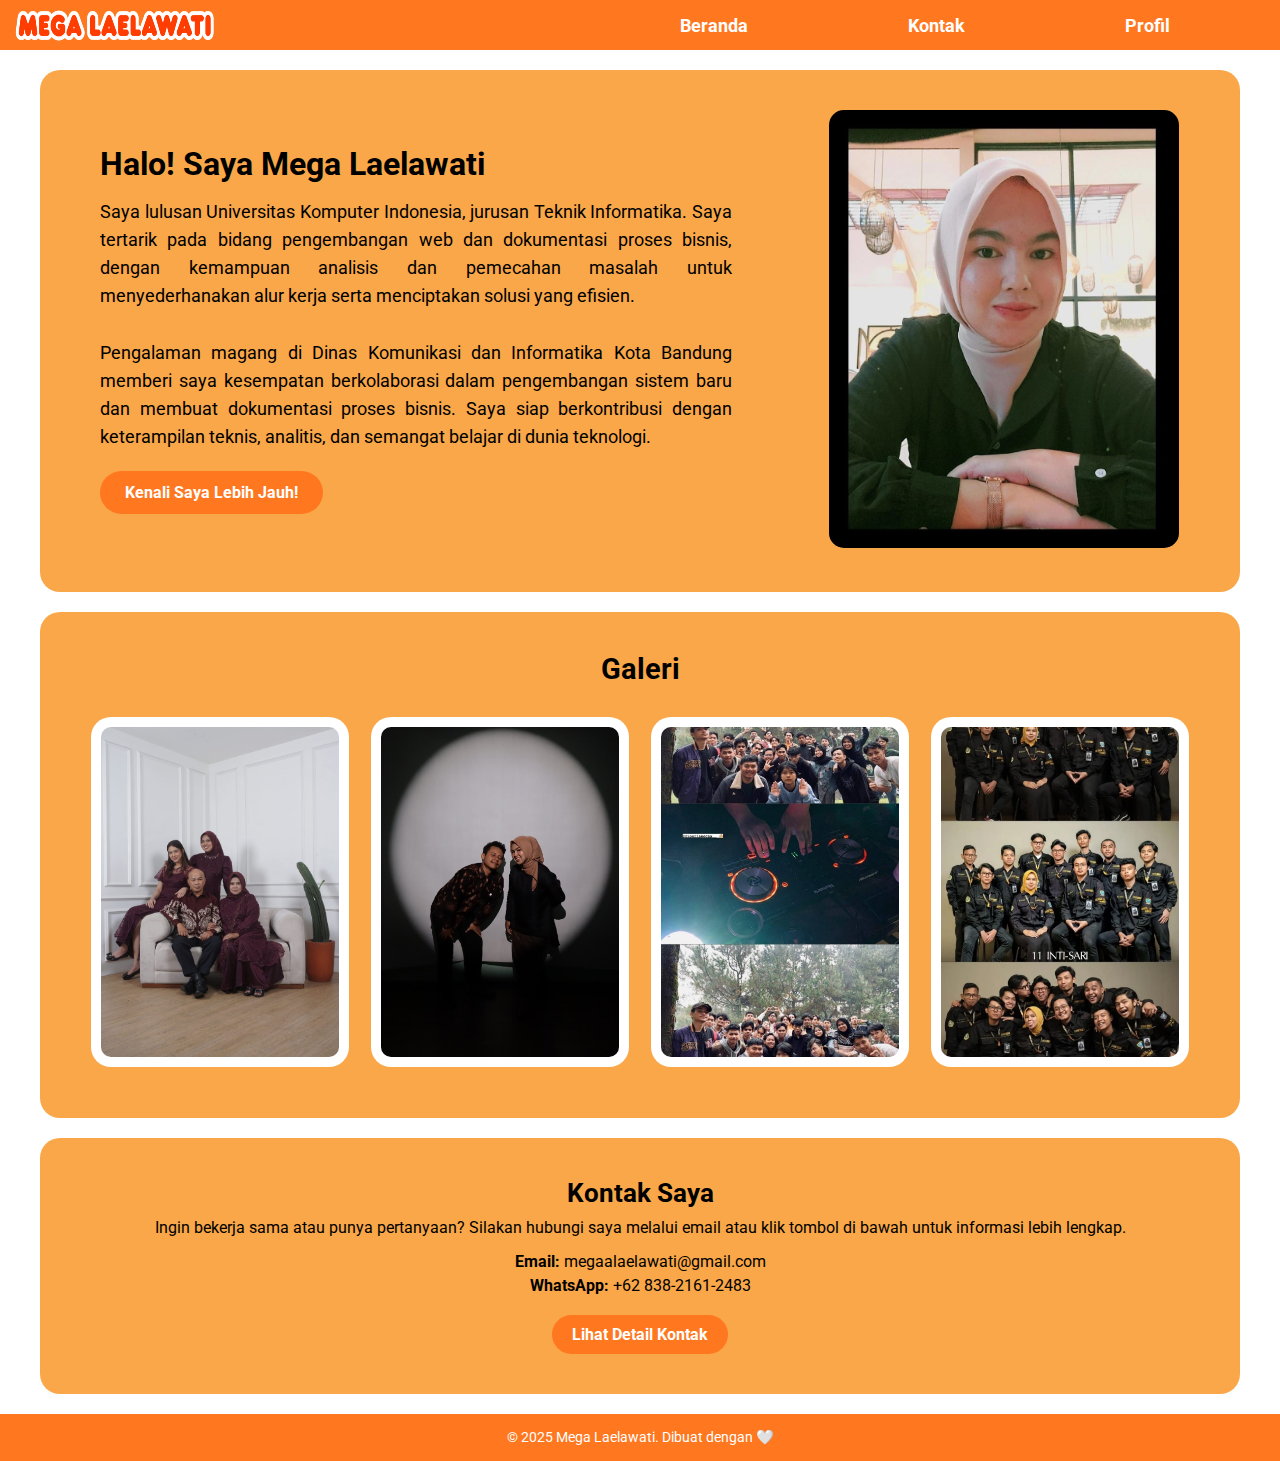
<file: index.html>
<!DOCTYPE html>
<html lang="en">

<head>
    <meta charset="UTF-8">
    <meta name="viewport" content="width=device-width, initial-scale=1.0">
    <title>Beranda</title>
    <link rel="stylesheet" href="style.css">
    <link rel="preconnect" href="https://fonts.googleapis.com">
    <link rel="preconnect" href="https://fonts.gstatic.com" crossorigin>
    <link
        href="https://fonts.googleapis.com/css2?family=Oleo+Script:wght@400;700&family=Poppins:ital,wght@0,100;0,200;0,300;0,400;0,500;0,600;0,700;0,800;0,900;1,100;1,200;1,300;1,400;1,500;1,600;1,700;1,800;1,900&family=Roboto:ital,wght@0,100..900;1,100..900&display=swap"
        rel="stylesheet">
</head>

<body>

    <div class="container">
        <!-- Navbar -->
        <nav>
            <div class="logo">
                <img src="Foto/logo.png" alt="logo">
            </div>
            <ul>
                <li><a href="index.html">Beranda</a></li>
                <li><a href="kontak.html">Kontak</a></li>
                <li><a href="profil.html">Profil</a></li>
            </ul>
            <div class="clear"></div>
        </nav>

        <!-- Box Perkenalan -->
        <section class="section1 card clearfix">
            <div class="box1">
                <h1>Halo! Saya Mega Laelawati</h1>
                <p>
                    Saya lulusan Universitas Komputer Indonesia, jurusan Teknik Informatika.
                    Saya tertarik pada bidang pengembangan web dan dokumentasi proses bisnis, dengan kemampuan analisis
                    dan pemecahan masalah untuk menyederhanakan alur kerja serta menciptakan solusi yang efisien.
                    <br>
                    <br>
                    Pengalaman magang di Dinas Komunikasi dan Informatika Kota Bandung memberi saya kesempatan
                    berkolaborasi dalam pengembangan sistem baru dan membuat dokumentasi proses bisnis.
                    Saya siap berkontribusi dengan keterampilan teknis, analitis, dan semangat belajar di dunia
                    teknologi.
                </p>
                <a href="profil.html" class="button">Kenali Saya Lebih Jauh!</a>
            </div>
            <div class="box2">
                <img src="Foto/Mega.jpg" alt="Mega">
            </div>
        </section>

        <!-- Box Gambar -->
        <section class="section2 card clearfix">
            <h1>Galeri</h1>
            <div class="box-container">
                <div class="box box1">
                    <img src="Foto/keluarga.jpg" alt="Keluarga">
                </div>
                <div class="box box2">
                    <img src="Foto/pasangan.jpg" alt="Pasangan">
                </div>
                <div class="box box3">
                    <img src="Foto/teman.jpg" alt="Teman">
                </div>
                <div class="box box4">
                    <img src="Foto/organisasi.jpg" alt="Organisasi">
                </div>
            </div>
        </section>

        <!-- Kontak Singkat -->
        <section class="kontak-singkat card clearfix">
            <h2>Kontak Saya</h2>
            <p>Ingin bekerja sama atau punya pertanyaan? Silakan hubungi saya melalui email atau klik tombol di bawah
                untuk informasi lebih lengkap.</p>

            <div class="info-singkat">
                <p><strong>Email:</strong> megaalaelawati@gmail.com</p>
                <p><strong>WhatsApp:</strong> +62 838-2161-2483</p>
            </div>

            <a href="kontak.html" class="button">Lihat Detail Kontak</a>
        </section>

        <!-- Footer -->
        <footer>
            <p>&copy; 2025 Mega Laelawati. Dibuat dengan 🤍</p>
        </footer>

    </div>


</body>

</html>
</file>
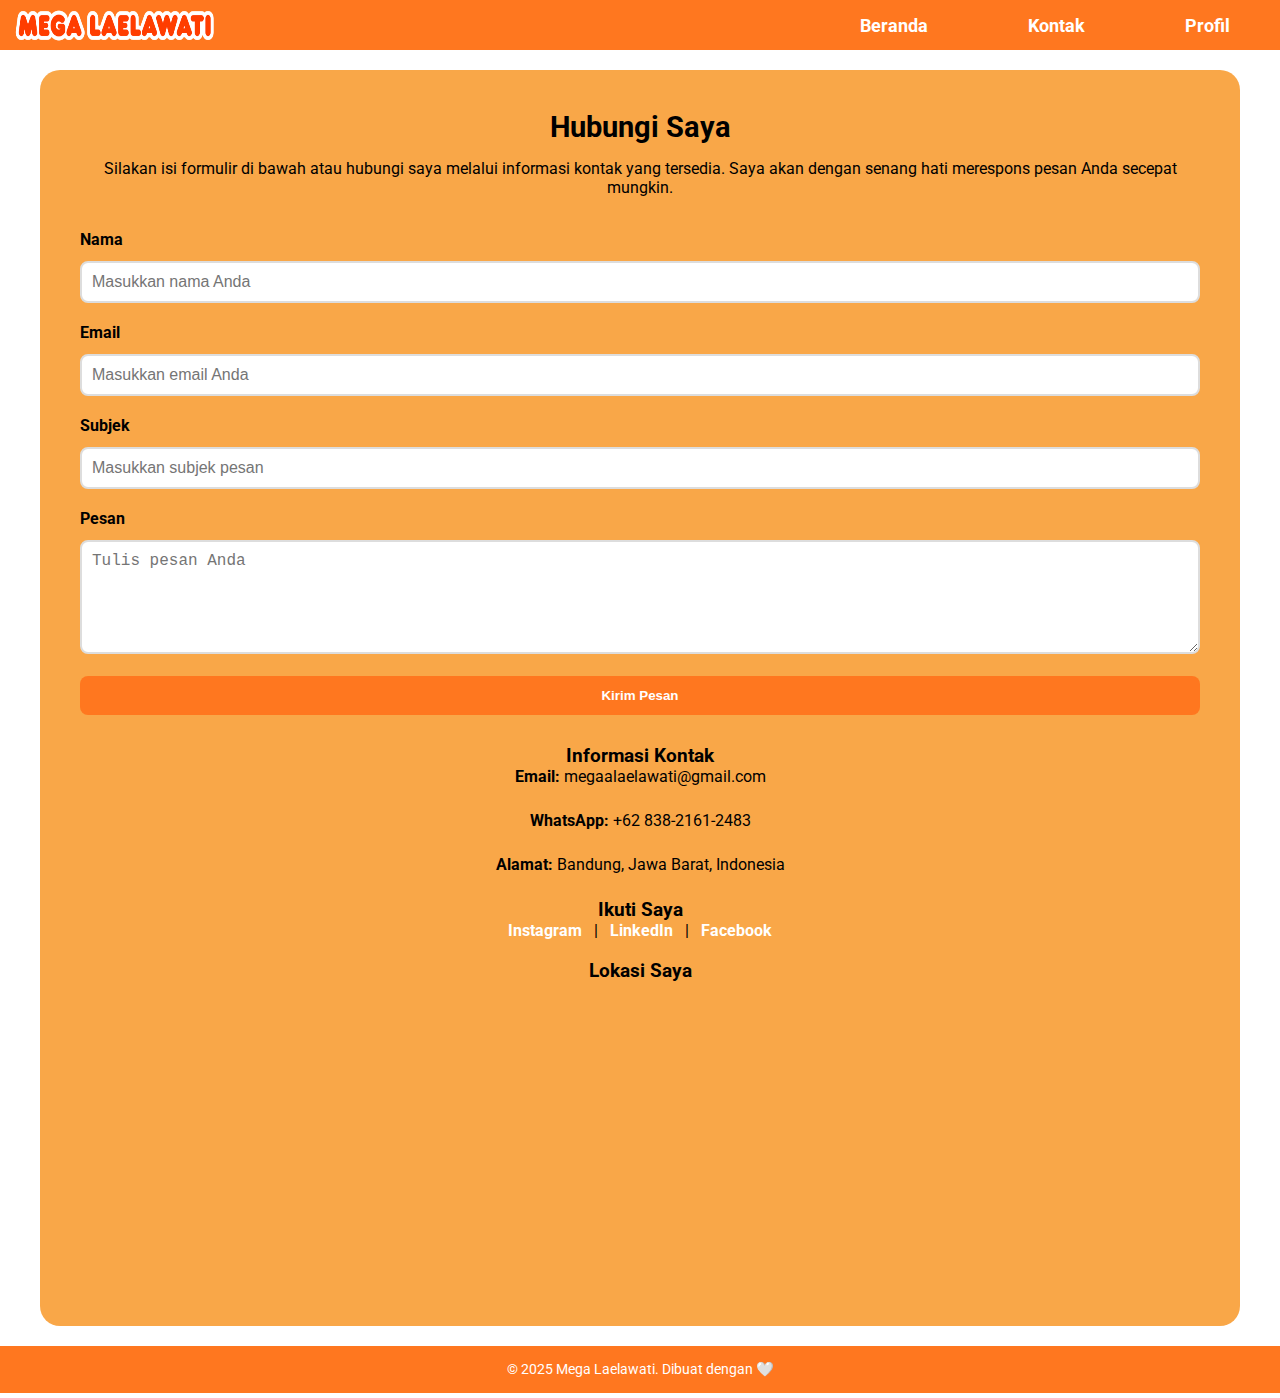
<file: kontak.html>
<!DOCTYPE html>
<html lang="en">

<head>
    <meta charset="UTF-8">
    <meta name="viewport" content="width=device-width, initial-scale=1.0">
    <title>Kontak</title>
    <link rel="stylesheet" href="kontak.css">
    <link rel="preconnect" href="https://fonts.googleapis.com">
    <link rel="preconnect" href="https://fonts.gstatic.com" crossorigin>
    <link
        href="https://fonts.googleapis.com/css2?family=Oleo+Script:wght@400;700&family=Poppins:wght@100;200;300;400;500;600;700;800;900&family=Roboto:ital,wght@0,100..900;1,100..900&display=swap"
        rel="stylesheet">
</head>

<body>
    <div class="container">

        <!-- Navbar -->
        <nav>
            <div class="logo">
                <img src="Foto/logo.png" alt="logo">
            </div>
            <ul>
                <li><a href="index.html">Beranda</a></li>
                <li><a href="kontak.html">Kontak</a></li>
                <li><a href="profil.html">Profil</a></li>
            </ul>
            <div class="clear"></div>
        </nav>

        <!-- Halaman Kontak Lengkap -->
        <section class="kontak card clearfix" id="kontak">
            <h1>Hubungi Saya</h1>
            <p>Silakan isi formulir di bawah atau hubungi saya melalui informasi kontak yang tersedia. Saya akan
                dengan senang hati merespons pesan Anda secepat mungkin.</p>

            <!-- Form Kontak -->
            <form class="form-kontak">
                <label for="nama">Nama</label>
                <input type="text" id="nama" name="nama" placeholder="Masukkan nama Anda" required>

                <label for="email">Email</label>
                <input type="email" id="email" name="email" placeholder="Masukkan email Anda" required>

                <label for="subjek">Subjek</label>
                <input type="text" id="subjek" name="subjek" placeholder="Masukkan subjek pesan">

                <label for="pesan">Pesan</label>
                <textarea id="pesan" name="pesan" placeholder="Tulis pesan Anda" rows="5" required></textarea>

                <button type="submit">Kirim Pesan</button>
            </form>

            <!-- Info Kontak -->
            <div class="info-kontak">
                <h3>Informasi Kontak</h3>
                <p><strong>Email:</strong> megaalaelawati@gmail.com</p>
                <p><strong>WhatsApp:</strong> +62 838-2161-2483</p>
                <p><strong>Alamat:</strong> Bandung, Jawa Barat, Indonesia</p>
            </div>

            <!-- Sosial Media -->
            <div class="sosmed">
                <h3>Ikuti Saya</h3>
                <a href="https://www.instagram.com/megalaelawati_">Instagram</a> |
                <a href="https://www.linkedin.com/in/mega-laelawati-68b06936a">LinkedIn</a> |
                <a href="https://www.facebook.com/mega.laelawati.9/">Facebook</a>
            </div>

            <!-- Google Maps -->
            <div class="maps">
                <h3>Lokasi Saya</h3>
                <iframe
                    src="https://www.google.com/maps/embed?pb=!1m18!1m12!1m3!1d3952.973964448575!2d110.41474707499805!3d-7.809115792228201!2m3!1f0!2f0!3f0!3m2!1i1024!2i768!4f13.1!3m3!1m2!1s0x2e7a5793b44a5b11%3A0x301576d14feb720!2sBandung%2C%20Jawa%20Barat!5e0!3m2!1sid!2sid!4v1709897368432!5m2!1sid!2sid"
                    width="100%" height="300" style="border:0;" allowfullscreen="" loading="lazy"></iframe>
            </div>
        </section>

        <!-- Footer -->
        <footer>
            <p>&copy; 2025 Mega Laelawati. Dibuat dengan 🤍</p>
        </footer>
    </div>
</body>

</html>
</file>
<file: style.css>
* {
    margin: 0;
    padding: 0;
    box-sizing: border-box;
}

body {
    font-family: "Roboto", sans-serif;
    background-color: white;
}


nav {
    background-color: #ff771f;
    height: 50px;
    display: flex;
    justify-content: space-around;
    align-items: center;
}

.logo {
    margin-right: auto;
}

.logo img {
    width: 200px;
    height: 40px;
    margin: 5px 0 0 15px;
}

nav ul {
    display: flex;
    list-style: none;
    justify-content: center;
}

nav ul li {
    margin: 0 100px 0 40px;
}

nav ul li a {
    text-decoration: none;
    color: white;
    font-weight: bold;
    font-size: 18px;
    padding: 5px 10px;
    border-radius: 40px;
}

nav ul li a:hover {
    background-color: white;
    color: #ff3d00;
}

.clearfix::after {
    content: "";
    display: block;
    clear: both;
}

.card {
    width: 95%;
    max-width: 1200px;
    margin: 20px auto;
    padding: 40px;
    background-color: #f89e36e8;
    border-radius: 20px;
}

.section1 .box1 {
    float: left;
    width: 60%;
    padding: 20px;
}

.section1 .box1 h1 {
    font-size: 2rem;
    margin: 15px 0;
}

.section1 .box1 p {
    font-size: 1.1rem;
    line-height: 1.6;
    margin-bottom: 20px;
    text-align: justify;
}

.section1 .box1 a.button {
    display: inline-block;
    background: #ff771f;
    color: white;
    padding: 12px 25px;
    border-radius: 30px;
    font-size: 1rem;
    text-decoration: none;
    font-weight: bold;
}

.section1 .box1 a.button:hover {
    background: white;
    color: #ff771f;
    border: 2px solid #ff771f;
}

.section1 .box2 {
    float: right;
    width: 35%;
    text-align: center;
}

.section1 .box2 img {
    width: 100%;
    max-width: 350px;
    border-radius: 15px;
}

.section2 h1 {
    font-size: 1.8rem;
    text-align: center;
    margin-bottom: 20px;
}

.section2 .box-container {
    width: 100%;
}

.section2 .box {
    float: left;
    width: 23%;
    margin: 1%;
    background-color: white;
    border-radius: 20px;
    height: 350px;
    overflow: hidden;
    text-align: center;
    padding: 10px;
}

.section2 .box img {
    width: 100%;
    height: 100%;
    object-fit: cover;
    border-radius: 10px;
}

.kontak-singkat {
    text-align: center;
}

.kontak-singkat h2 {
    font-size: 1.6rem;
    margin-bottom: 10px;
}

.kontak-singkat p {
    font-size: 1rem;
    margin-bottom: 15px;
}

.kontak-singkat .info-singkat p {
    margin: 5px 0;
    font-size: 1rem;
}

.kontak-singkat a.button {
    display: inline-block;
    margin-top: 15px;
    background: #ff771f;
    color: white;
    padding: 10px 20px;
    border-radius: 30px;
    text-decoration: none;
    font-weight: bold;
    transition: 0.3s;
}

.kontak-singkat a.button:hover {
    background: white;
    color: #ff771f;
    border: 2px solid #ff771f;
}

footer {
    background-color: #ff771f;
    color: white;
    text-align: center;
    padding: 15px 0;
    font-size: 0.9rem;
}
</file>
<file: kontak.css>
* {
    margin: 0;
    padding: 0;
    box-sizing: border-box;
}

body {
    font-family: "Roboto", sans-serif;
    background-color: white;
}

.container {
    width: 100%;
}

nav {
    background-color: #ff771f;
    height: 50px;
    display: flex;
    justify-content: space-around;
    align-items: center;
}

.logo {
    margin-right: auto;
}

.logo img {
    width: 200px;
    height: 40px;
    margin: 5px 0 0 15px;
}

nav ul {
    display: flex;
    list-style: none;
    justify-content: center;
}

nav ul li {
    margin: 0 40px;
}

nav ul li a {
    text-decoration: none;
    color: white;
    font-weight: bold;
    font-size: 18px;
    padding: 5px 10px;
    border-radius: 40px;
}

nav ul li a:hover {
    background-color: white;
    color: #ff3d00;
}

.clearfix::after {
    content: "";
    display: block;
    clear: both;
}

.card {
    width: 95%;
    max-width: 1200px;
    margin: 20px auto;
    padding: 40px;
    background-color: #f89e36e8;
    border-radius: 20px;
    text-align: left;
}

/* Kontak Lengkap */
.kontak h1 {
    text-align: center;
    margin-bottom: 15px;
    font-size: 1.8rem;
}

.kontak p {
    text-align: center;
    margin-bottom: 25px;
    font-size: 1rem;
}

.form-kontak {
    display: flex;
    flex-direction: column;
    gap: 12px;
    margin-bottom: 30px;
}

.form-kontak label {
    font-weight: bold;
    margin-top: 8px;
}

.form-kontak input,
.form-kontak textarea {
    padding: 10px;
    border: 2px solid #ddd;
    border-radius: 8px;
    font-size: 1rem;
    width: 100%;
}

.form-kontak button {
    background-color: #ff771f;
    color: white;
    padding: 12px;
    border: none;
    border-radius: 8px;
    font-weight: bold;
    cursor: pointer;
    margin-top: 10px;
}

.form-kontak button:hover {
    background-color: white;
    color: #ff771f;
    border: 2px solid #ff771f;
}

.info-kontak,
.sosmed,
.maps {
    margin-top: 20px;
    text-align: center;
}

.sosmed a {
    text-decoration: none;
    color: white;
    font-weight: bold;
    margin: 0 8px;
    transition: 0.3s;
}

.sosmed a:hover {
    color: #ff3d00;
}

footer {
    background-color: #ff771f;
    color: white;
    text-align: center;
    padding: 15px 0;
    font-size: 0.9rem;
}
</file>
